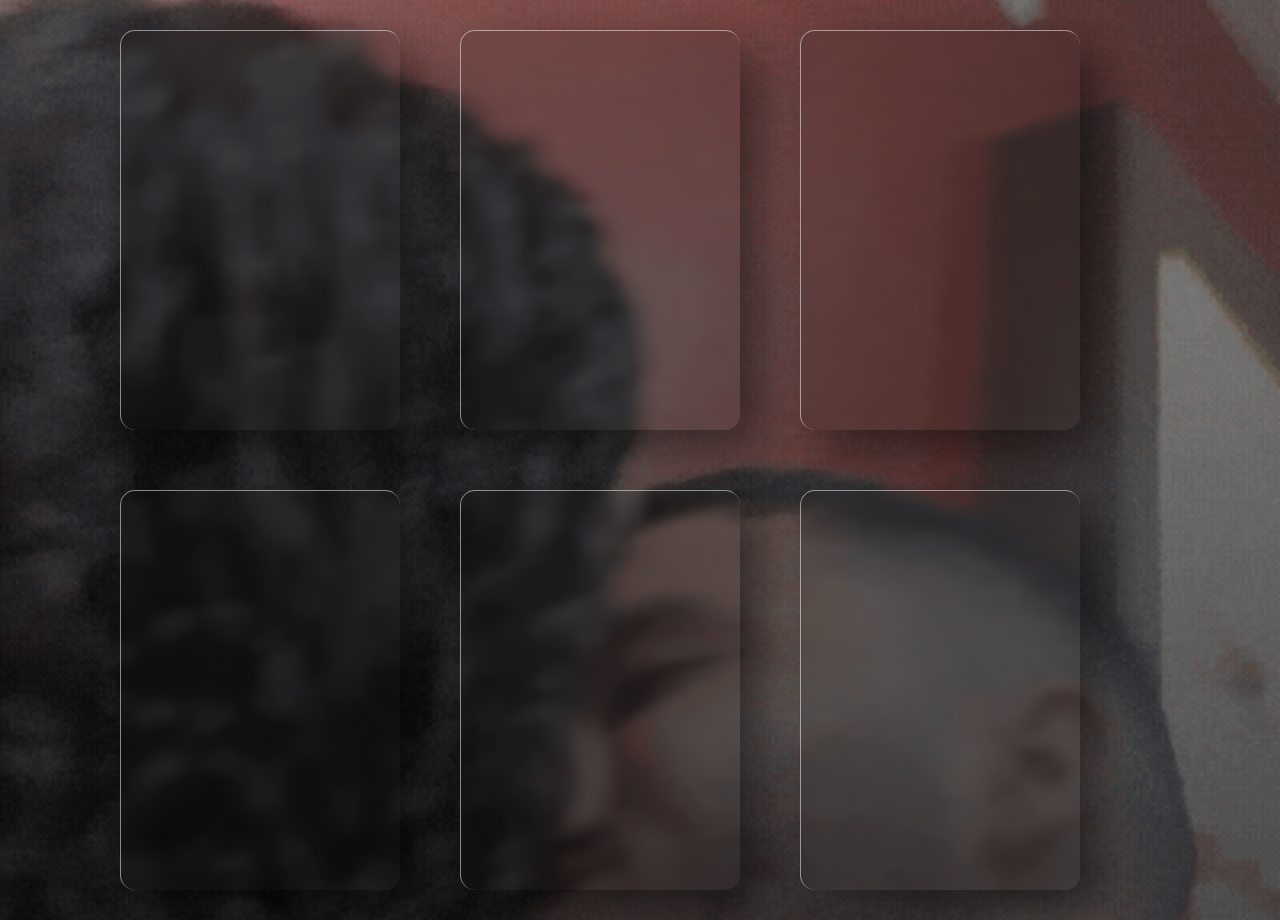
<file: index.html>
<!DOCTYPE html>
<html lang="en">

<head>
    <meta charset="UTF-8">
    <meta http-equiv="X-UA-Compatible" content="IE=edge">
    <meta name="viewport" content="width=device-width, initial-scale=1.0">
    <title>Presente para Victória</title>
    <link rel="stylesheet" href="style.css">
 
</head>

<body>
    <div class="container">
       
        <div class="card">
            <div class="content">
                <h2>01</h2>
                <h3>Escolha Nº 1</h3>
                <p>???</p>
                <a href="escolha1.html">Escolher</a>
            </div>
        </div>
        <div class="card">
            <div class="content">
                <h2>02</h2>
                <h3>Escolha Nº 2</h3>
                <p>???</p>
                <a href="escolha2.html">Escolher</a>
            </div>
        </div>
        <div class="card">
            <div class="content">
                <h2>03</h2>
                <h3>Escolha Nº 3</h3>
                <p>???</p>
                <a href="escolha3.html">Escolher</a>
            </div>
        </div>
        <div class="card">
            <div class="content">
                <h2>04</h2>
                <h3>Escolha Nº 4</h3>
                <p>???</p>
                <a href="escolha4.html">Escolher</a>
            </div>
        </div>
        <div class="card">
            <div class="content">
                <h2>05</h2>
                <h3>Escolha Nº 5</h3>
                <p>???</p>
                <a href="escolha5.html">Escolher</a>
            </div>
        </div>
        <div class="card">
            <div class="content">
                <h2>06</h2>
                <h3>Escolha Nº 6</h3>
                <p>???</p>
                <a href="escolha6.html">Escolher</a>
            </div>
        </div>
    </div>
    
</body>

</html>
</file>
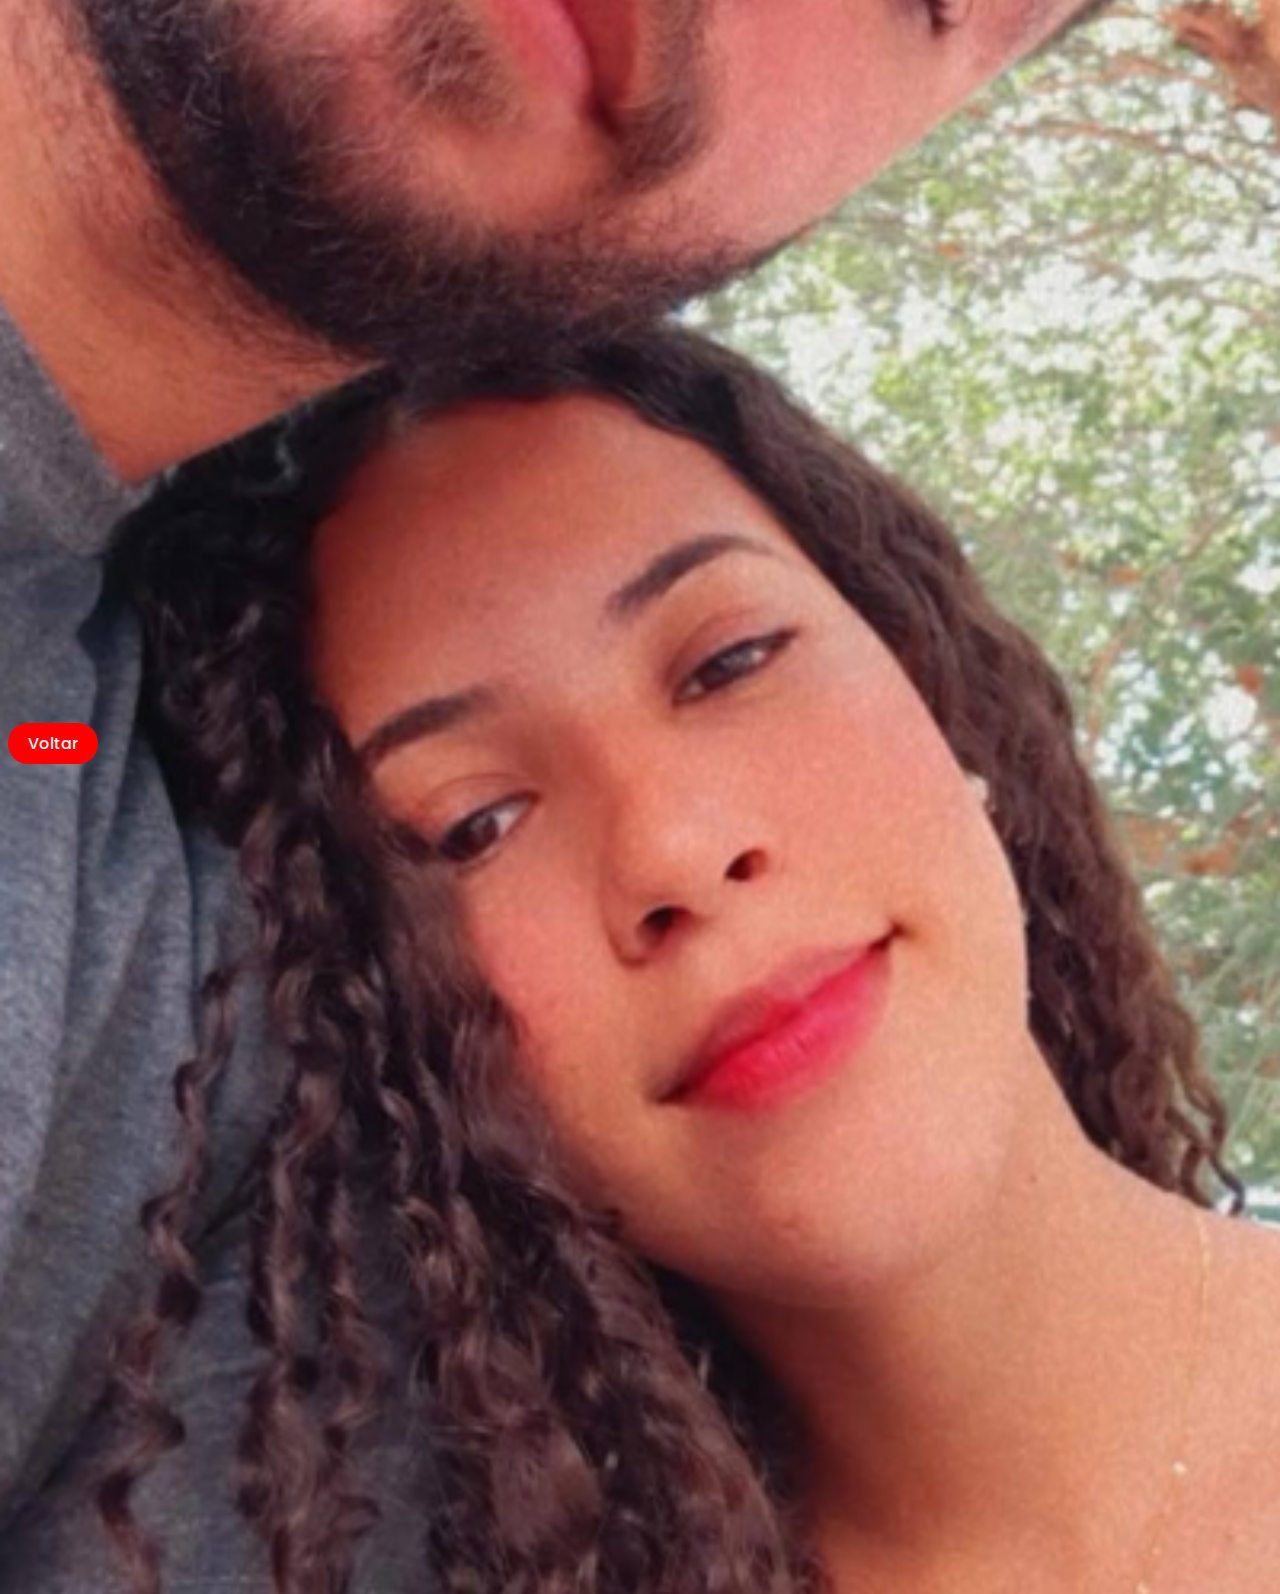
<file: escolha1.html>
<!DOCTYPE html>
<html lang="en">

<head>
    <meta charset="UTF-8">
    <meta name="viewport">
    <title>Escolha Nº1</title>
    <style>
        @import url('https://fonts.googleapis.com/css?family=Poppins:200,300,400,500,600,700,800,900&display=swap');
        * {
            box-sizing: border-box;
            font-family: 'Poppins', sans-serif;
        }
        
        body {
            background-image: url(1.png);
            background-repeat: no-repeat;
            background-size: cover;
            background-attachment: fixed;
            background-position: center center;
        }
        
        .container {
            max-height: 700px;
        }
        
        .div-video {
            width: 100%;
            padding-top: 100%;
            position: relative;
        }
        
        .div-video video {
            width: 100%;
            height: 75%;
            position: absolute;
            top: 0;
            border-radius: 15px;
        }
        
        a {
            position: relative;
            display: inline-block;
            padding: 8px 20px;
            margin-top: 15px;
            background: #f00;
            color: #fff;
            border-radius: 20px;
            text-decoration: dashed;
            font-weight: 500;
            box-shadow: 0 5px 10px rgba(255, 255, 255, 0.1);
        }
    </style>
</head>

<body>
    <div class="container">

        <div class="div-video">
           <iframe width="560" height="315" src="https://www.youtube.com/embed/bONVJsxv7Fs" title="YouTube video player" frameborder="0" allow="accelerometer; autoplay; clipboard-write; encrypted-media; gyroscope; picture-in-picture" allowfullscreen></iframe>

        </div>


    </div>
    <a href="index.html">Voltar</a>
</body>

</html>
</file>
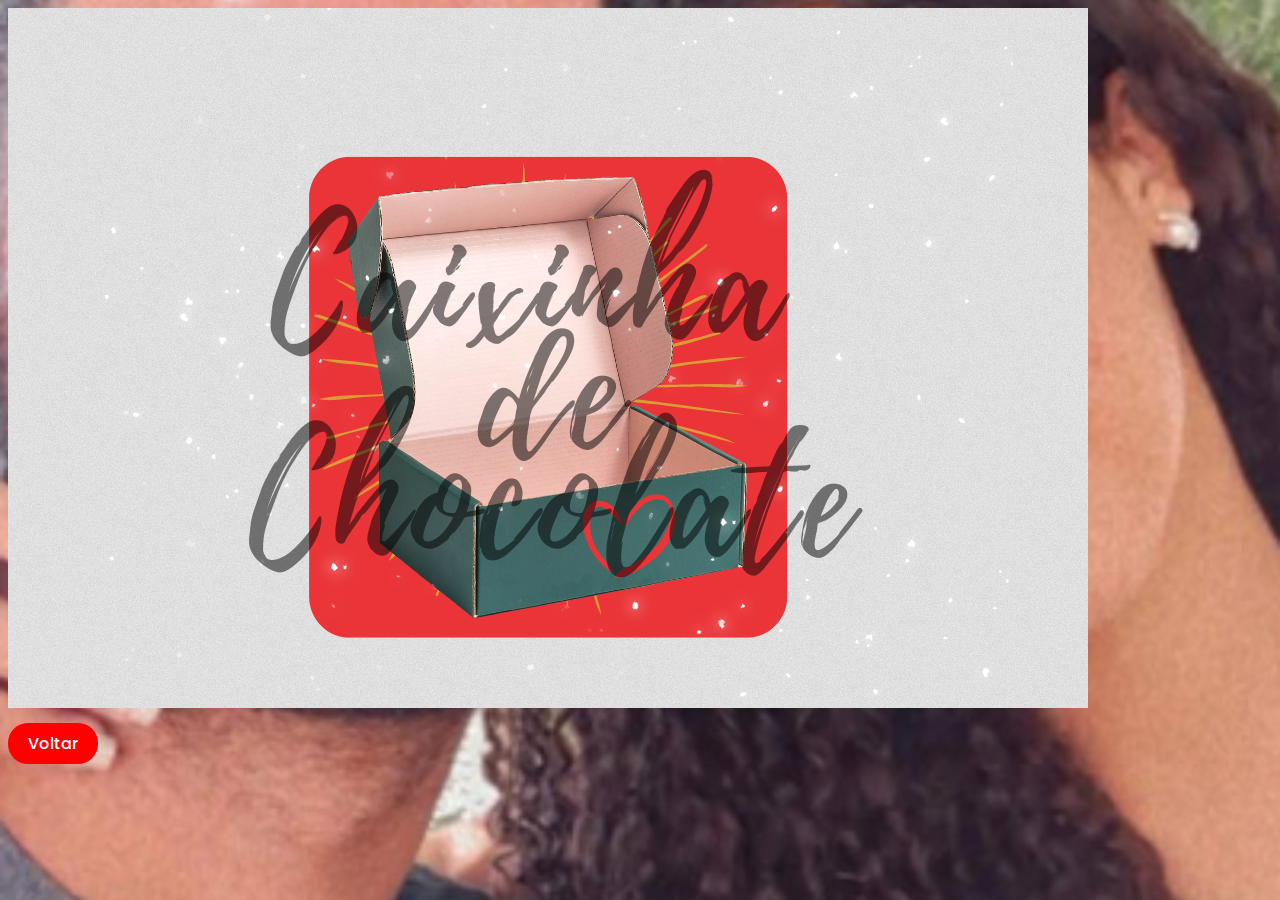
<file: escolha2.html>
<!DOCTYPE html>
<html lang="en">

<head>
    <meta charset="UTF-8">
    <meta name="viewport">
    <title>Escolha Nº2</title>
    <style>
        @import url('https://fonts.googleapis.com/css?family=Poppins:200,300,400,500,600,700,800,900&display=swap');
        * {
            box-sizing: border-box;
            font-family: 'Poppins', sans-serif;
        }
        
        body {
            background-image: url(2.png);
            background-repeat: no-repeat;
            background-size: cover;
            background-attachment: fixed;
            background-position: center center;
        }
        
        .container {
            max-height: 700px;
        }
        
        .div-video {
            width: 100%;
            padding-top: 100%;
            position: relative;
        }
        
        .div-video video {
            width: 100%;
            height: 75%;
            position: absolute;
            top: 0;
            border-radius: 15px;
        }
        
        a {
            position: relative;
            display: inline-block;
            padding: 8px 20px;
            margin-top: 15px;
            background: #f00;
            color: #fff;
            border-radius: 20px;
            text-decoration: dashed;
            font-weight: 500;
            box-shadow: 0 5px 10px rgba(255, 255, 255, 0.1);
        }
    </style>
</head>

<body>
    <div class="container">

        <div class="div-img">
            <img src="caixinha.png" alt="">
        </div>


    </div>
    <a href="index.html">Voltar</a>
</body>

</html>
</file>
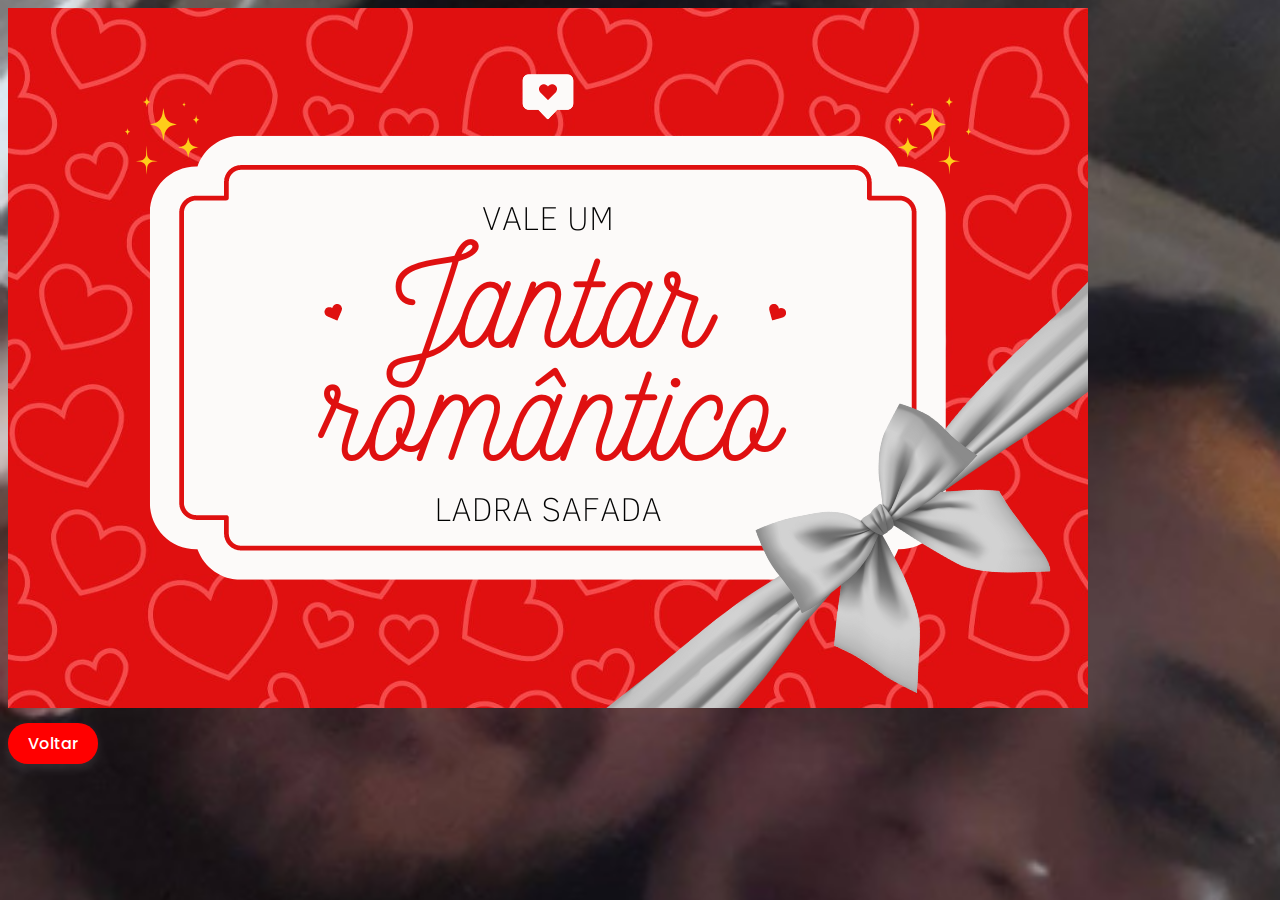
<file: escolha3.html>
<!DOCTYPE html>
<html lang="en">

<head>
    <meta charset="UTF-8">
    <meta name="viewport">
    <title>Escolha Nº3</title>
    <style>
        @import url('https://fonts.googleapis.com/css?family=Poppins:200,300,400,500,600,700,800,900&display=swap');
        * {
            box-sizing: border-box;
            font-family: 'Poppins', sans-serif;
        }
        
        body {
            background-image: url(3.png);
            background-repeat: no-repeat;
            background-size: cover;
            background-attachment: fixed;
            background-position: center center;
        }
        
        .container {
            max-height: 700px;
        }
        
        .div-video {
            width: 100%;
            padding-top: 100%;
            position: relative;
        }
        
        .div-video video {
            width: 100%;
            height: 75%;
            position: absolute;
            top: 0;
            border-radius: 15px;
        }
        
        a {
            position: relative;
            display: inline-block;
            padding: 8px 20px;
            margin-top: 15px;
            background: #f00;
            color: #fff;
            border-radius: 20px;
            text-decoration: dashed;
            font-weight: 500;
            box-shadow: 0 5px 10px rgba(255, 255, 255, 0.1);
        }
    </style>
</head>

<body>
    <div class="container">

        <div class="div-img">
            <img src="img1.png" alt="">
        </div>


    </div>
    <a href="index.html">Voltar</a>
</body>

</html>
</file>
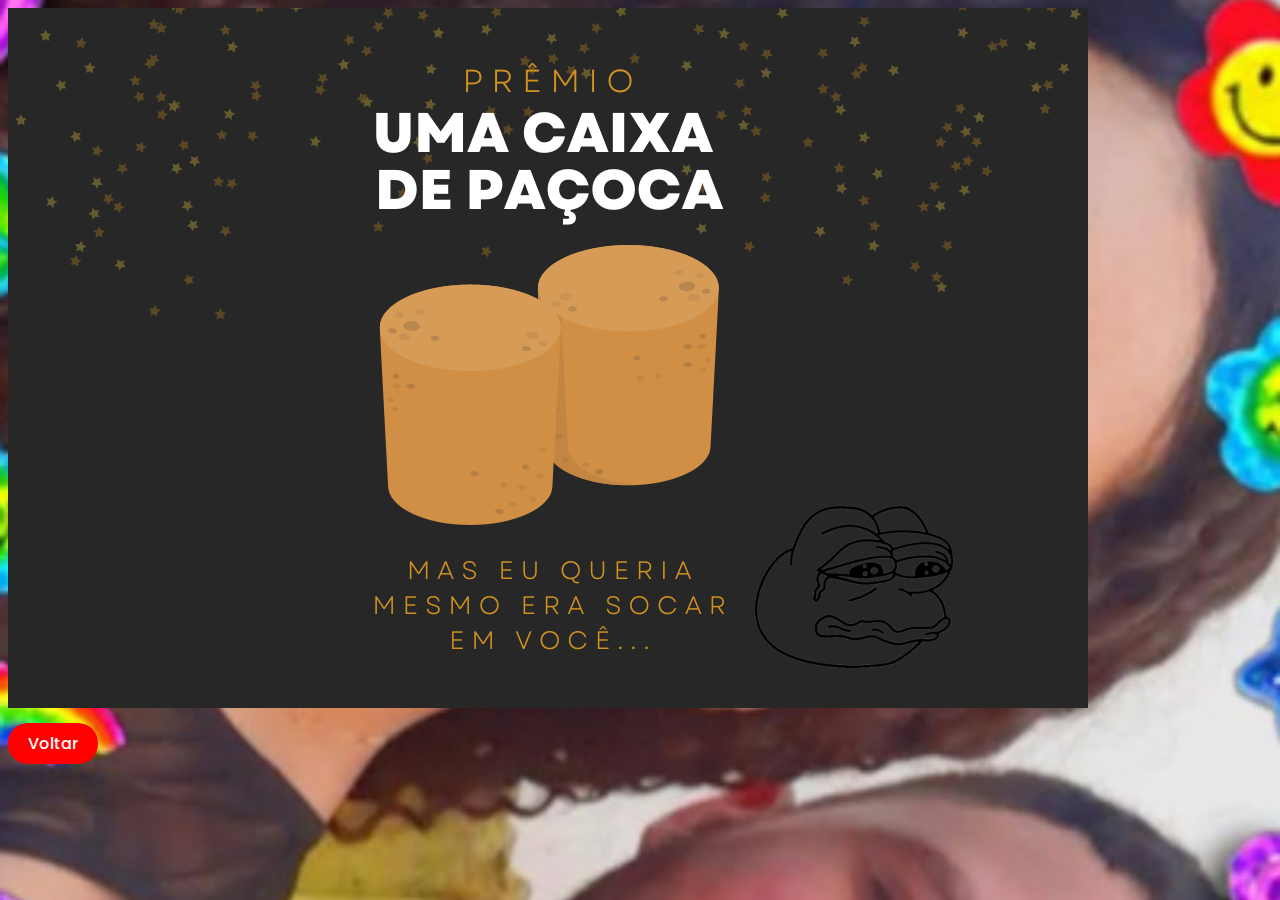
<file: escolha4.html>
<!DOCTYPE html>
<html lang="en">

<head>
    <meta charset="UTF-8">
    <meta name="viewport">
    <title>Escolha Nº4</title>
    <style>
        @import url('https://fonts.googleapis.com/css?family=Poppins:200,300,400,500,600,700,800,900&display=swap');
        * {
            box-sizing: border-box;
            font-family: 'Poppins', sans-serif;
        }
        
        body {
            background-image: url(4.png);
            background-repeat: no-repeat;
            background-size: cover;
            background-attachment: fixed;
            background-position: center center;
        }
        
        .container {
            max-height: 700px;
        }
        
        .div-video {
            width: 100%;
            padding-top: 100%;
            position: relative;
        }
        
        .div-video video {
            width: 100%;
            height: 75%;
            position: absolute;
            top: 0;
            border-radius: 15px;
        }
        
        a {
            position: relative;
            display: inline-block;
            padding: 8px 20px;
            margin-top: 15px;
            background: #f00;
            color: #fff;
            border-radius: 20px;
            text-decoration: dashed;
            font-weight: 500;
            box-shadow: 0 5px 10px rgba(255, 255, 255, 0.1);
        }
    </style>
</head>

<body>
    <div class="container">

        <div class="div-img">
            <img src="img2.png" alt="">
        </div>


    </div>
    <a href="index.html">Voltar</a>
</body>

</html>
</file>
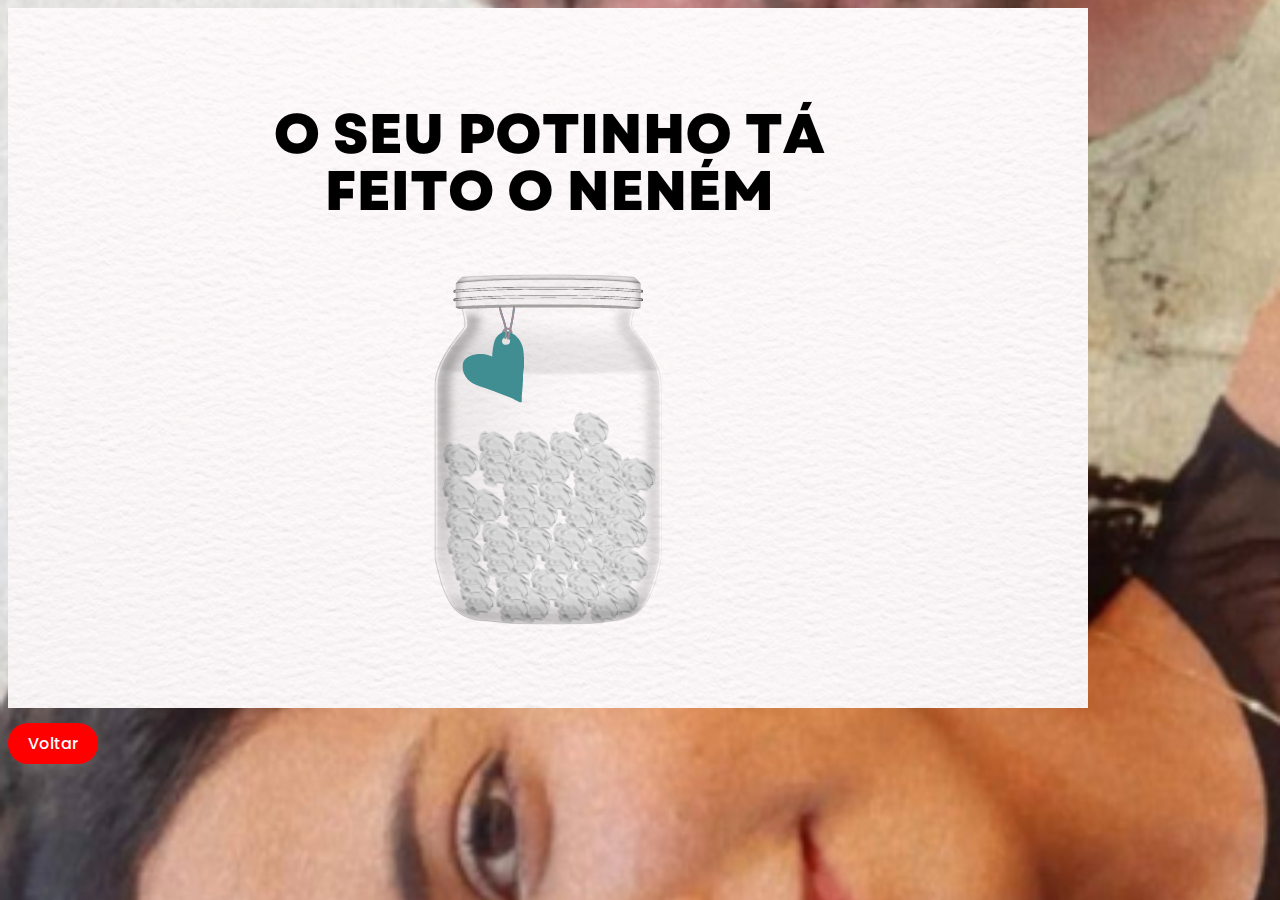
<file: escolha5.html>
<!DOCTYPE html>
<html lang="en">

<head>
    <meta charset="UTF-8">
    <meta name="viewport">
    <title>Escolha Nº5</title>
    <style>
        @import url('https://fonts.googleapis.com/css?family=Poppins:200,300,400,500,600,700,800,900&display=swap');
        * {
            box-sizing: border-box;
            font-family: 'Poppins', sans-serif;
        }
        
        body {
            background-image: url(5.png);
            background-repeat: no-repeat;
            background-size: cover;
            background-attachment: fixed;
            background-position: center center;
        }
        
        .container {
            max-height: 700px;
        }
        
        .div-video {
            width: 100%;
            padding-top: 100%;
            position: relative;
        }
        
        .div-video video {
            width: 100%;
            height: 75%;
            position: absolute;
            top: 0;
            border-radius: 15px;
        }
        
        a {
            position: relative;
            display: inline-block;
            padding: 8px 20px;
            margin-top: 15px;
            background: #f00;
            color: #fff;
            border-radius: 20px;
            text-decoration: dashed;
            font-weight: 500;
            box-shadow: 0 5px 10px rgba(255, 255, 255, 0.1);
        }
    </style>
</head>

<body>
    <div class="container">

        <div class="div-img">
            <img src="img3.png" alt="">
        </div>


    </div>
    <a href="index.html">Voltar</a>
</body>

</html>
</file>
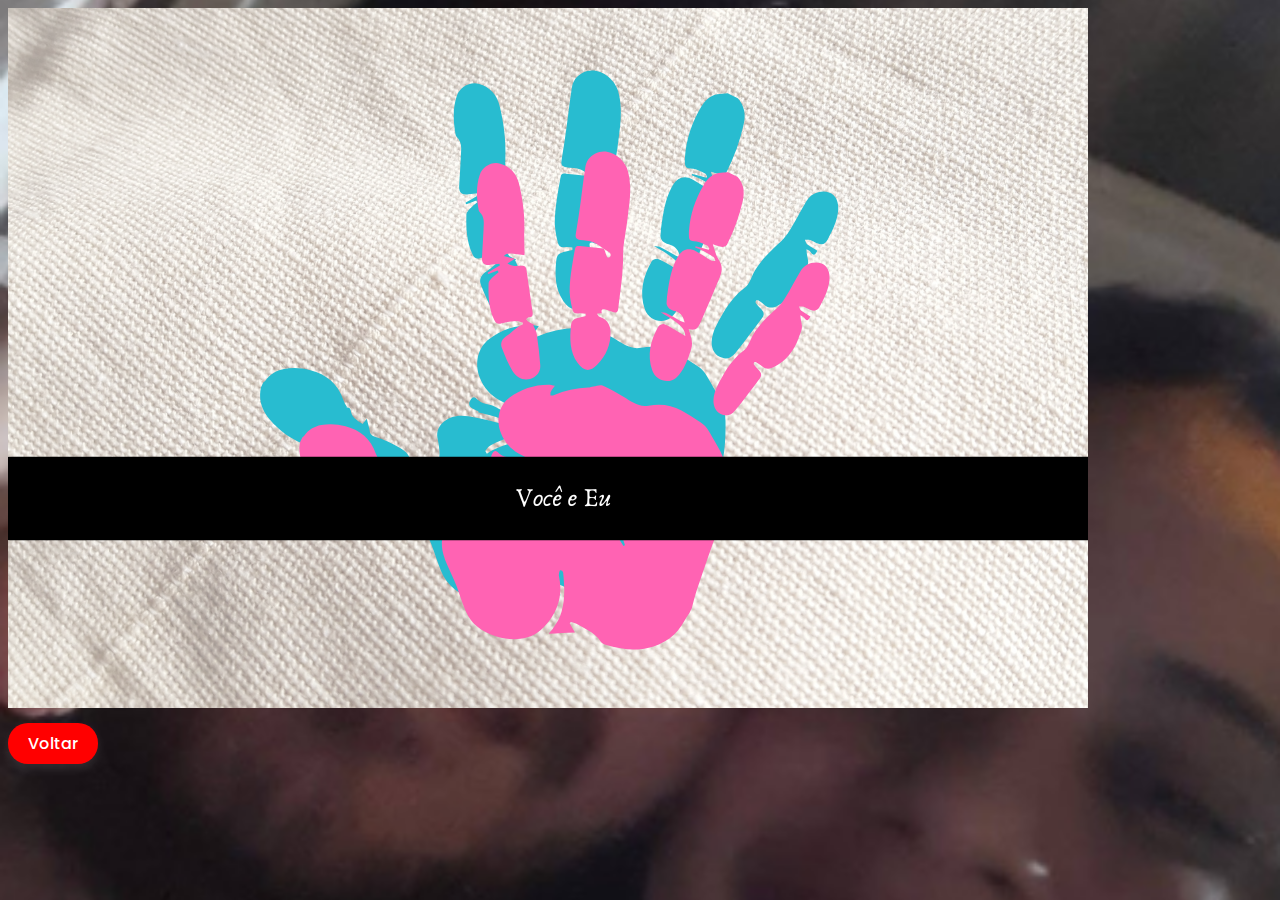
<file: escolha6.html>
<!DOCTYPE html>
<html lang="en">

<head>
    <meta charset="UTF-8">
    <meta name="viewport">
    <title>Escolha Nº6</title>
    <style>
        @import url('https://fonts.googleapis.com/css?family=Poppins:200,300,400,500,600,700,800,900&display=swap');
        * {
            box-sizing: border-box;
            font-family: 'Poppins', sans-serif;
        }
        
        body {
            background-image: url(3.png);
            background-repeat: no-repeat;
            background-size: cover;
            background-attachment: fixed;
            background-position: center center;
        }
        
        .container {
            max-height: 700px;
        }
        
        .div-video {
            width: 100%;
            padding-top: 100%;
            position: relative;
        }
        
        .div-video video {
            width: 100%;
            height: 75%;
            position: absolute;
            top: 0;
            border-radius: 15px;
        }
        
        a {
            position: relative;
            display: inline-block;
            padding: 8px 20px;
            margin-top: 15px;
            background: #f00;
            color: #fff;
            border-radius: 20px;
            text-decoration: dashed;
            font-weight: 500;
            box-shadow: 0 5px 10px rgba(255, 255, 255, 0.1);
        }
    </style>
</head>

<body>
    <div class="container">

        <div class="div-img">
            <img src="img6.png" alt="">
        </div>


    </div>
    <a href="index.html">Voltar</a>
</body>

</html>
</file>
<file: style.css>
@import url('https://fonts.googleapis.com/css?family=Poppins:200,300,400,500,600,700,800,900&display=swap');
* {
    margin: 0;
    padding: 0;
    box-sizing: border-box;
    font-family: 'Poppins', sans-serif;
}

body {
    background-image: url(bgindex.gif);
    background-repeat: no-repeat;
    background-size: cover;
    background-attachment: fixed;
    background-position: center center;
}

.container {
    position: relative;
    display: flex;
    justify-content: center;
    align-items: center;
    max-width: 1200px;
    flex-wrap: wrap;
    z-index: 1;
}

.container .card {
    position: relative;
    width: 280px;
    height: 400px;
    margin: 30px;
    box-shadow: 20px 20px 50px rgba(0, 0, 0, 0.5);
    border-radius: 15px;
    background: rgba(0, 0, 0, 0.1);
    overflow: hidden;
    display: flex;
    justify-content: center;
    align-items: center;
    border-top: 1px solid rgba(255, 255, 255, 0.5);
    border-left: 1px solid rgba(255, 255, 255, 0.5);
    backdrop-filter: blur(5px);
}

.container .card .content {
    padding: 20px;
    text-align: center;
    transform: translateY(100px);
    opacity: 0;
    transition: 0.5s;
}

.container .card:hover .content {
    transform: translateY(0px);
    opacity: 1;
}

.container .card .content h2 {
    position: absolute;
    top: -80px;
    right: 30px;
    font-size: 8em;
    color: rgba(255, 255, 255, 0.05);
    pointer-events: none;
}

.container .card .content h3 {
    font-size: 1.8em;
    color: #fff;
    z-index: 1;
}

.container .card .content p {
    font-size: 1em;
    color: #fff;
    font-weight: 300;
}

.container .card .content a {
    position: relative;
    display: inline-block;
    padding: 8px 20px;
    margin-top: 15px;
    background: #f00;
    color: #fff;
    border-radius: 20px;
    text-decoration: dashed;
    font-weight: 500;
    box-shadow: 0 5px 10px rgba(255, 255, 255, 0.1);
}
</file>
